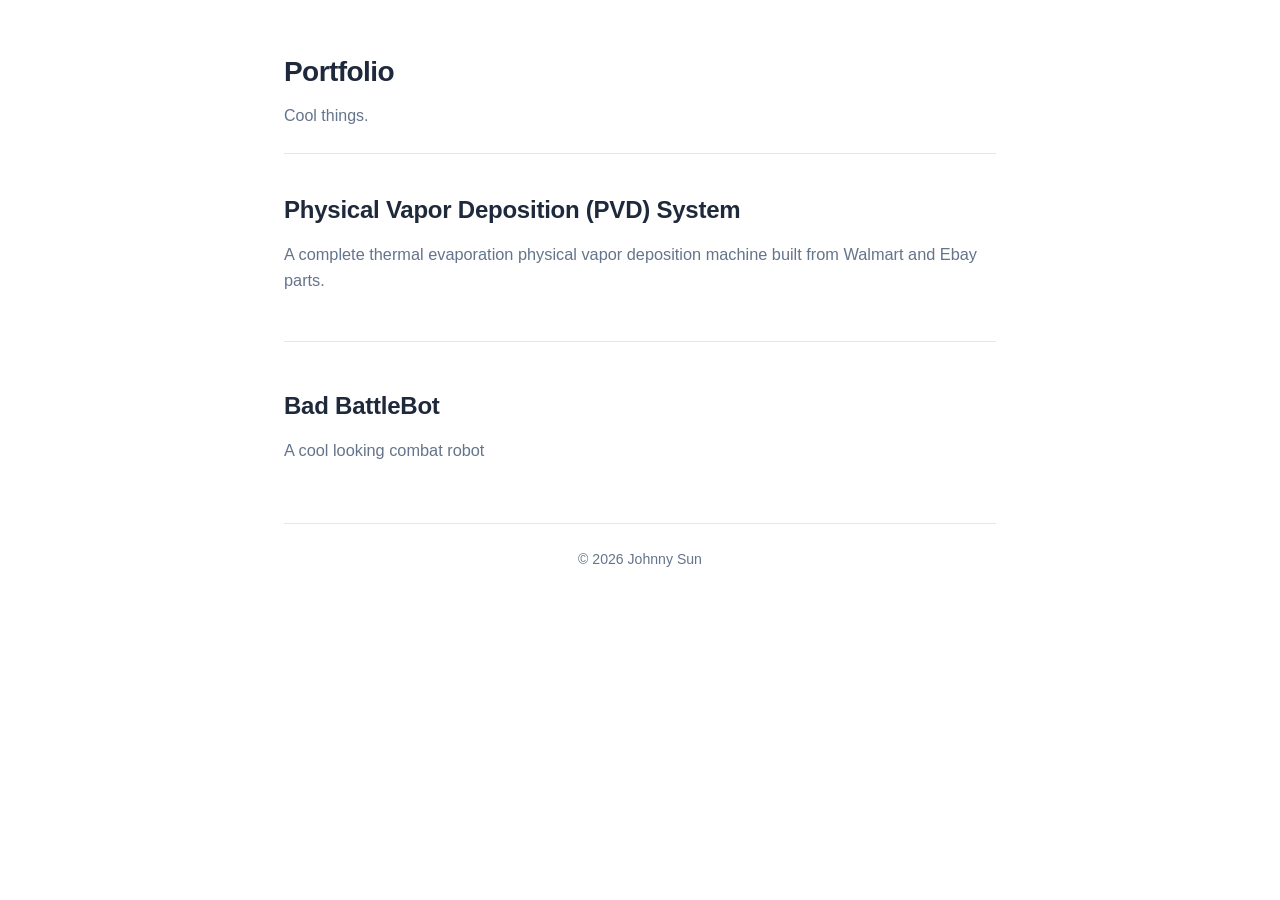
<file: index.html>
<!DOCTYPE html>
<html lang="en">
<head>
  <meta charset="UTF-8">
  <meta name="viewport" content="width=device-width, initial-scale=1.0">
  <meta name="description" content="A simple, static portfolio showcasing software engineering projects and experiments.">
  <title>Projects</title>
  <link rel="stylesheet" href="css/style.css">
</head>
<body>
  <div class="site-wrapper">
    <!-- Header -->
    <header class="site-header">
      <div class="site-title"><a href="index.html">Portfolio</a></div>
      <div class="site-tagline">Cool things.</div>
<!--      <nav class="site-nav">-->
<!--        <a href="index.html" class="active">Go Home</a>-->
<!--      </nav>-->
    </header>

    <!-- Main Content: Project Entries (WordPress Blog Style) -->
    <main class="projects-list">
      
      <!-- Project 1 -->
      <article class="project-entry">
<!--        <div class="entry-meta">July 2025</div>-->
        <h2 class="entry-title">
          <a href="projects/pvd_machine/index.html">Physical Vapor Deposition (PVD) System</a>
        </h2>
        <p class="entry-description">
          A complete thermal evaporation physical vapor deposition machine built from Walmart and Ebay parts.
        </p>
      </article>

      <!-- Project 2 -->
      <article class="project-entry">
<!--        <div class="entry-meta">August 2024</div>-->
        <h2 class="entry-title">
          <a href="projects/battlebot/index.html">Bad BattleBot</a>
        </h2>
        <p class="entry-description">
          A cool looking combat robot
        </p>
      </article>

    </main>

    <!-- Footer -->
    <footer class="site-footer">
      <p>&copy; 2026 Johnny Sun</p>
    </footer>
  </div>
</body>
</html>
</file>
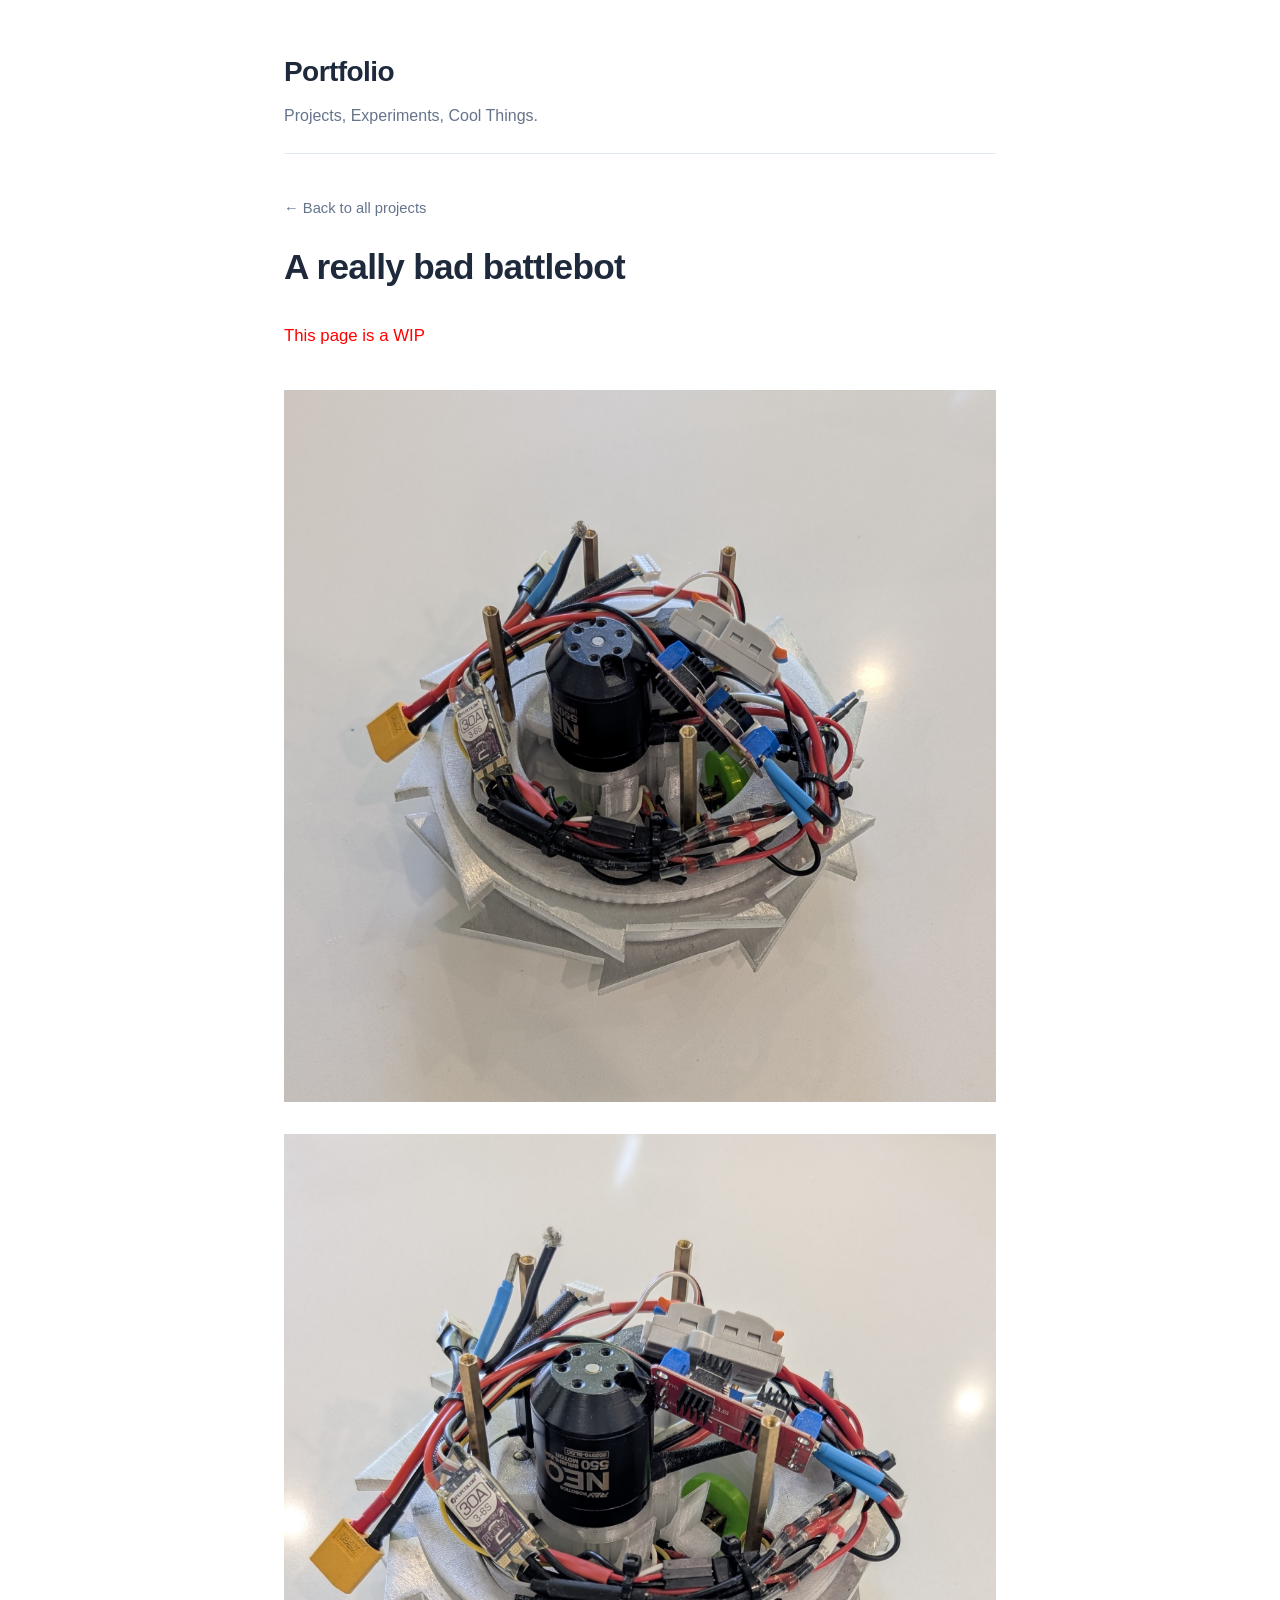
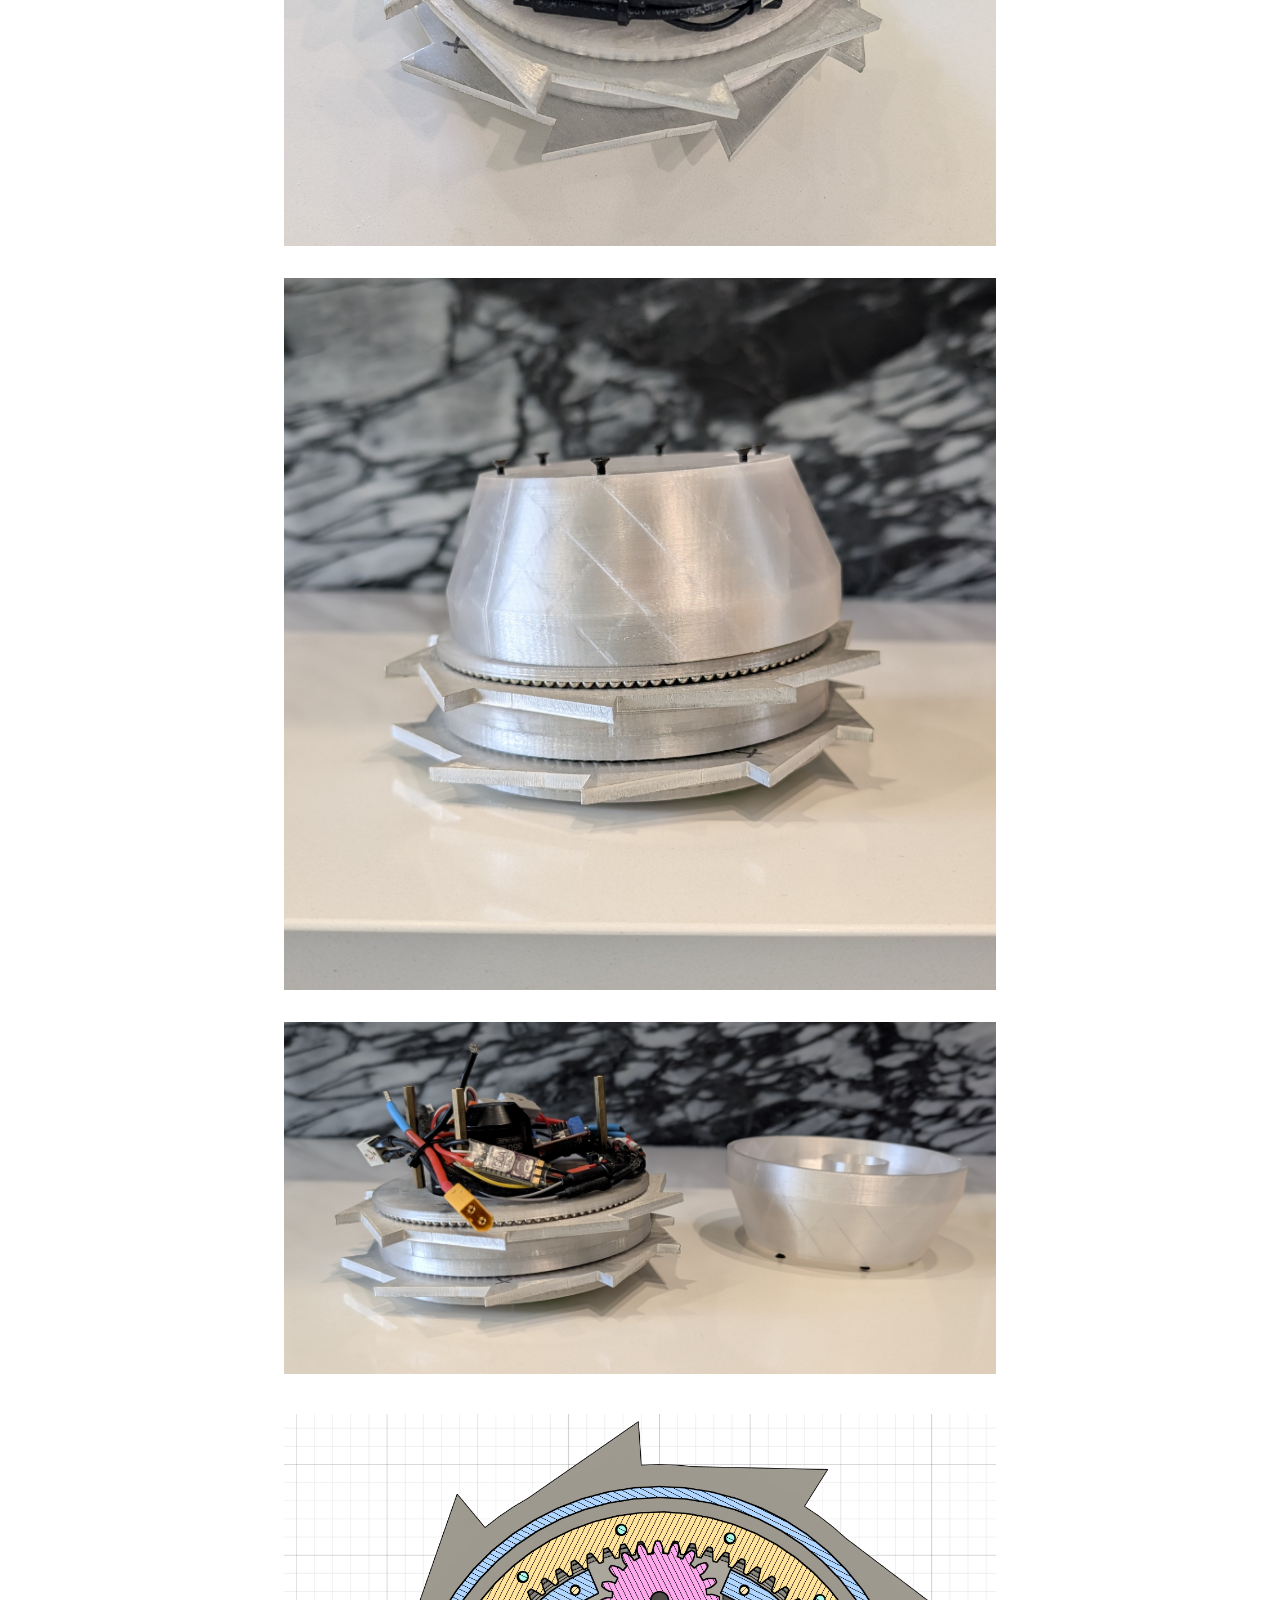
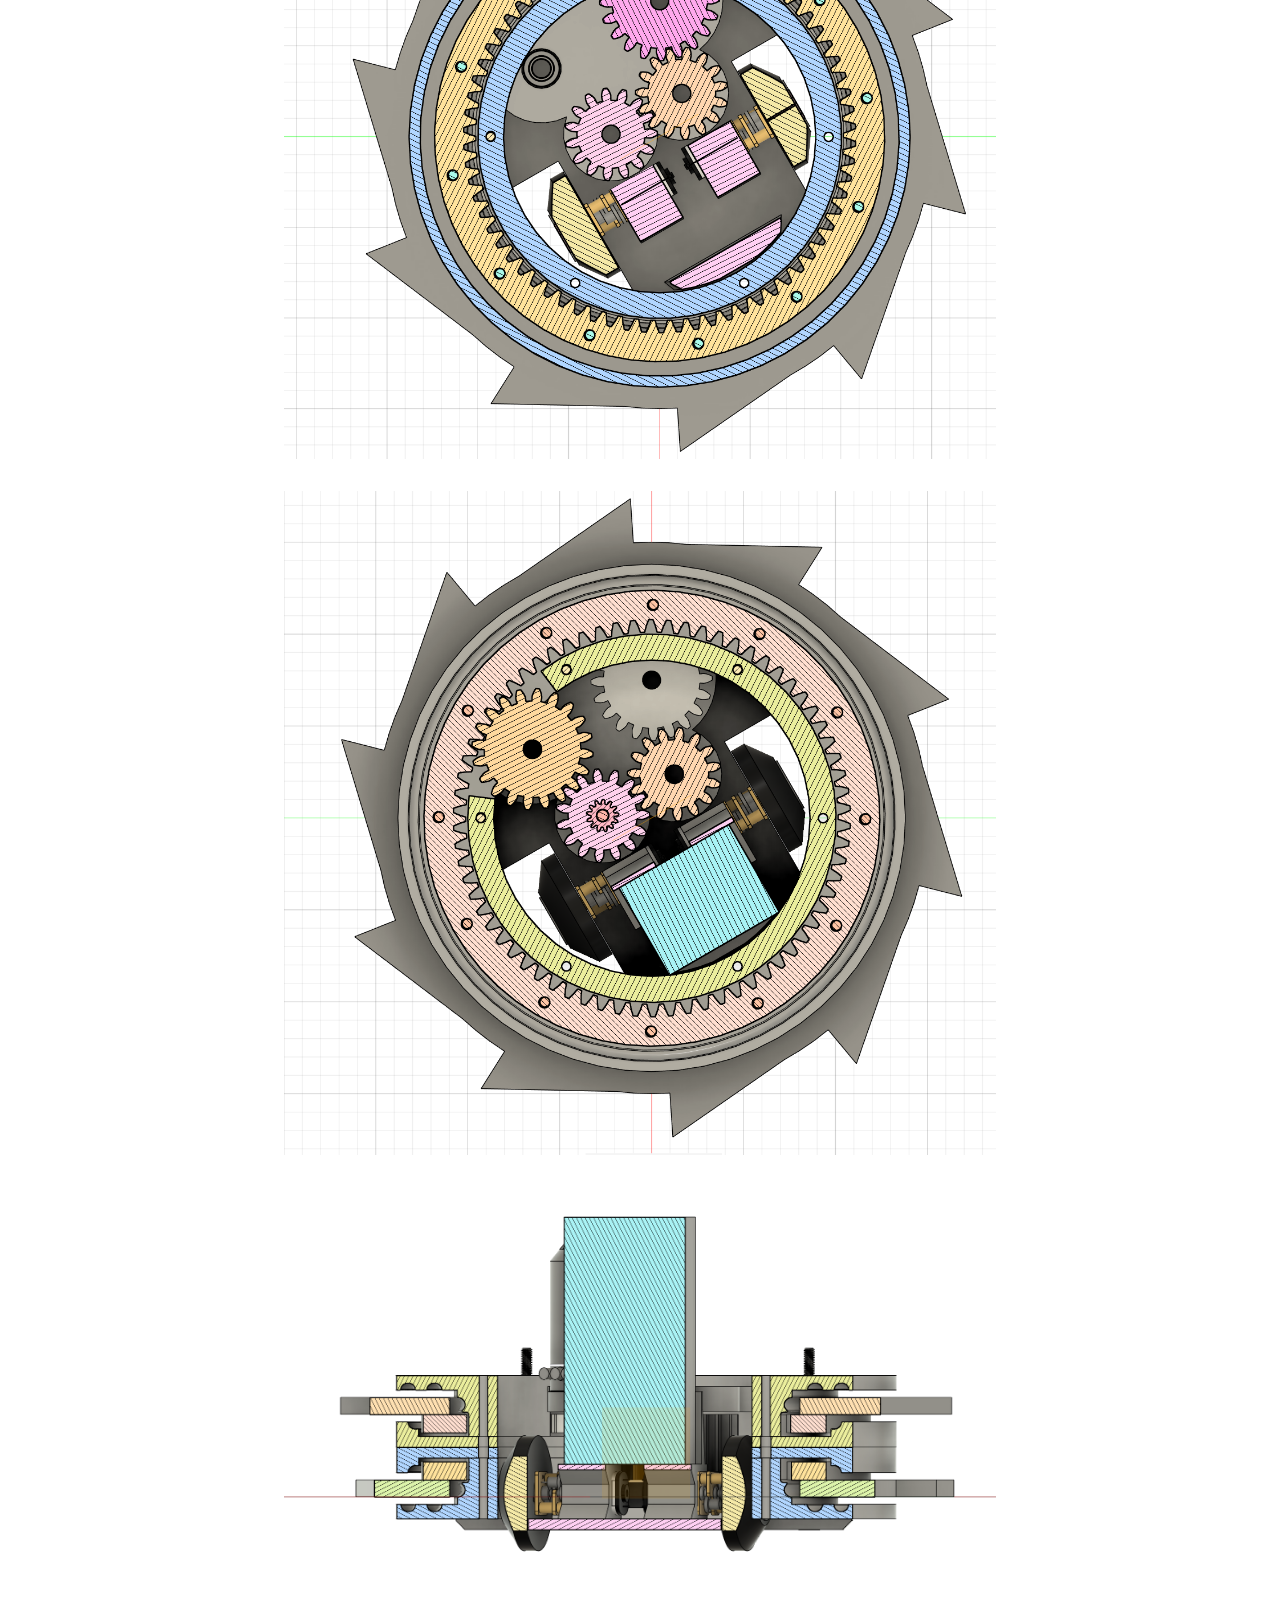
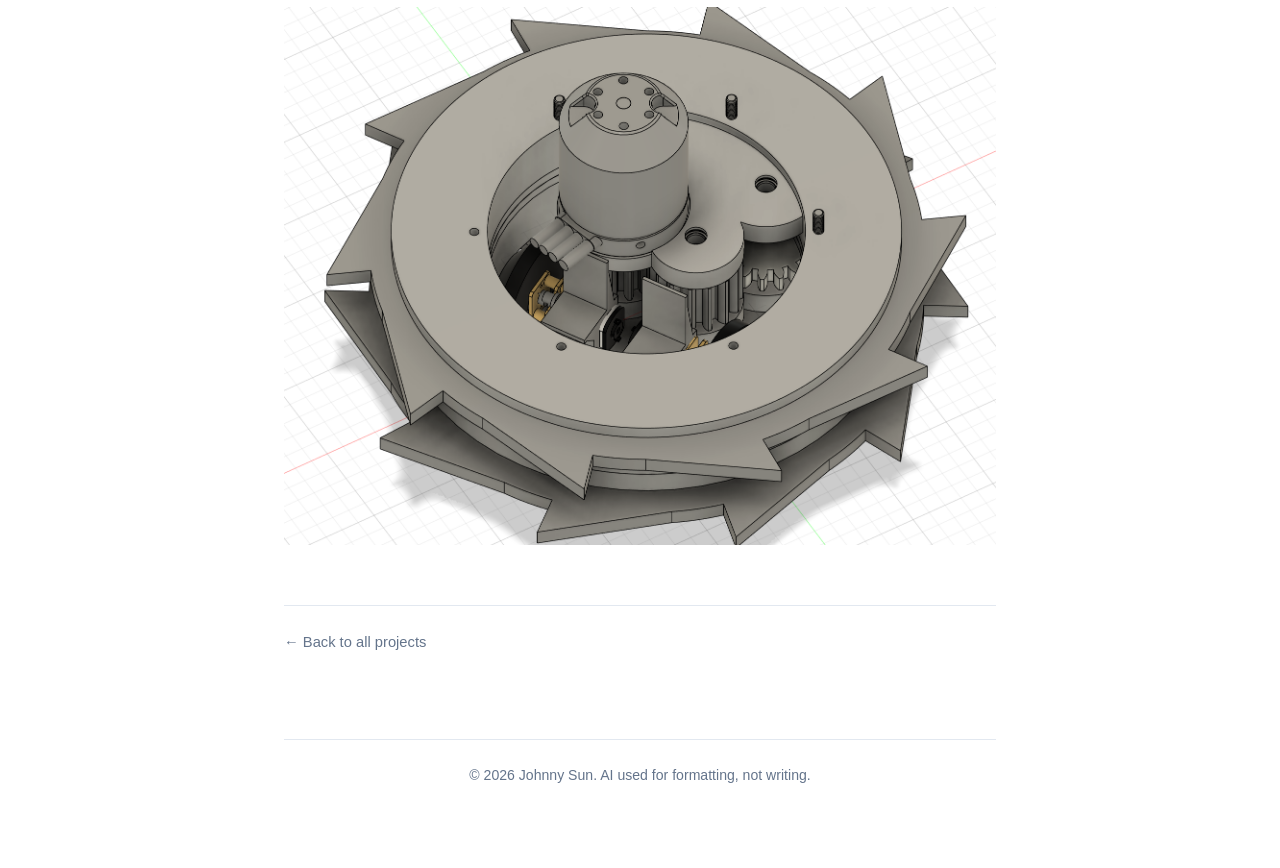
<file: projects/battlebot/index.html>
<!DOCTYPE html>
<html lang="en">
<head>
  <meta charset="UTF-8">
  <meta name="viewport" content="width=device-width, initial-scale=1.0">
  <title>Minimal Markdown Notebook | Portfolio</title>
  <link rel="stylesheet" href="../../css/style.css">
</head>
<body>
  <div class="site-wrapper">
    <!-- Header -->
    <header class="site-header">
      <div class="site-title"><a href="../../index.html">Portfolio</a></div>
      <div class="site-tagline">Projects, Experiments, Cool Things.</div>
<!--      <nav class="site-nav">-->
<!--        <a href="../../index.html">Projects</a>-->
<!--      </nav>-->
    </header>

    <!-- Main Content -->
    <main>
      <a href="../../index.html" class="back-link">&larr; Back to all projects</a>

      <article>
        <header class="article-header">
          <h1 class="article-title">A really bad battlebot</h1>
<!--          <div class="article-meta">-->
<!--            <span>August 2024</span>-->
<!--          </div>-->
        </header>

        <div class="article-content">

          <p style="color: red">This page is a WIP</p>

          <div class="svg-stack">
            <img width="100%" src="PXL_20260907_224142228.jpg" alt="battlebot pic 1" loading="lazy">
            <img width="100%" src="PXL_20260907_224156216.jpg" alt="battlebot pic 2" loading="lazy">
            <img width="100%" src="PXL_20260907_224229915.jpg" alt="battlebot pic 3" loading="lazy">
            <img width="100%" src="PXL_20260907_224243034.jpg" alt="battlebot pic 4" loading="lazy">
          </div>


          <div class="svg-stack">
            <img width="100%" src="Screenshot 2026-09-16 081000.png" alt="CAD pic 1" loading="lazy">
            <img width="100%" src="Screenshot 2026-09-16 081043.png" alt="battlebot pic 2" loading="lazy">
            <img width="100%" src="Screenshot 2026-09-16 080848.png" alt="battlebot pic 3" loading="lazy">
            <img width="100%" src="Screenshot 2026-09-16 081159.png" alt="battlebot pic 4" loading="lazy">
          </div>

        </div>

        <footer class="article-footer">
          <a href="../../index.html" class="back-link">&larr; Back to all projects</a>
        </footer>
      </article>
    </main>

    <footer class="site-footer">
      <p>&copy; 2026 Johnny Sun. AI used for formatting, not writing.</p>
    </footer>
  </div>
</body>
</html>
</file>
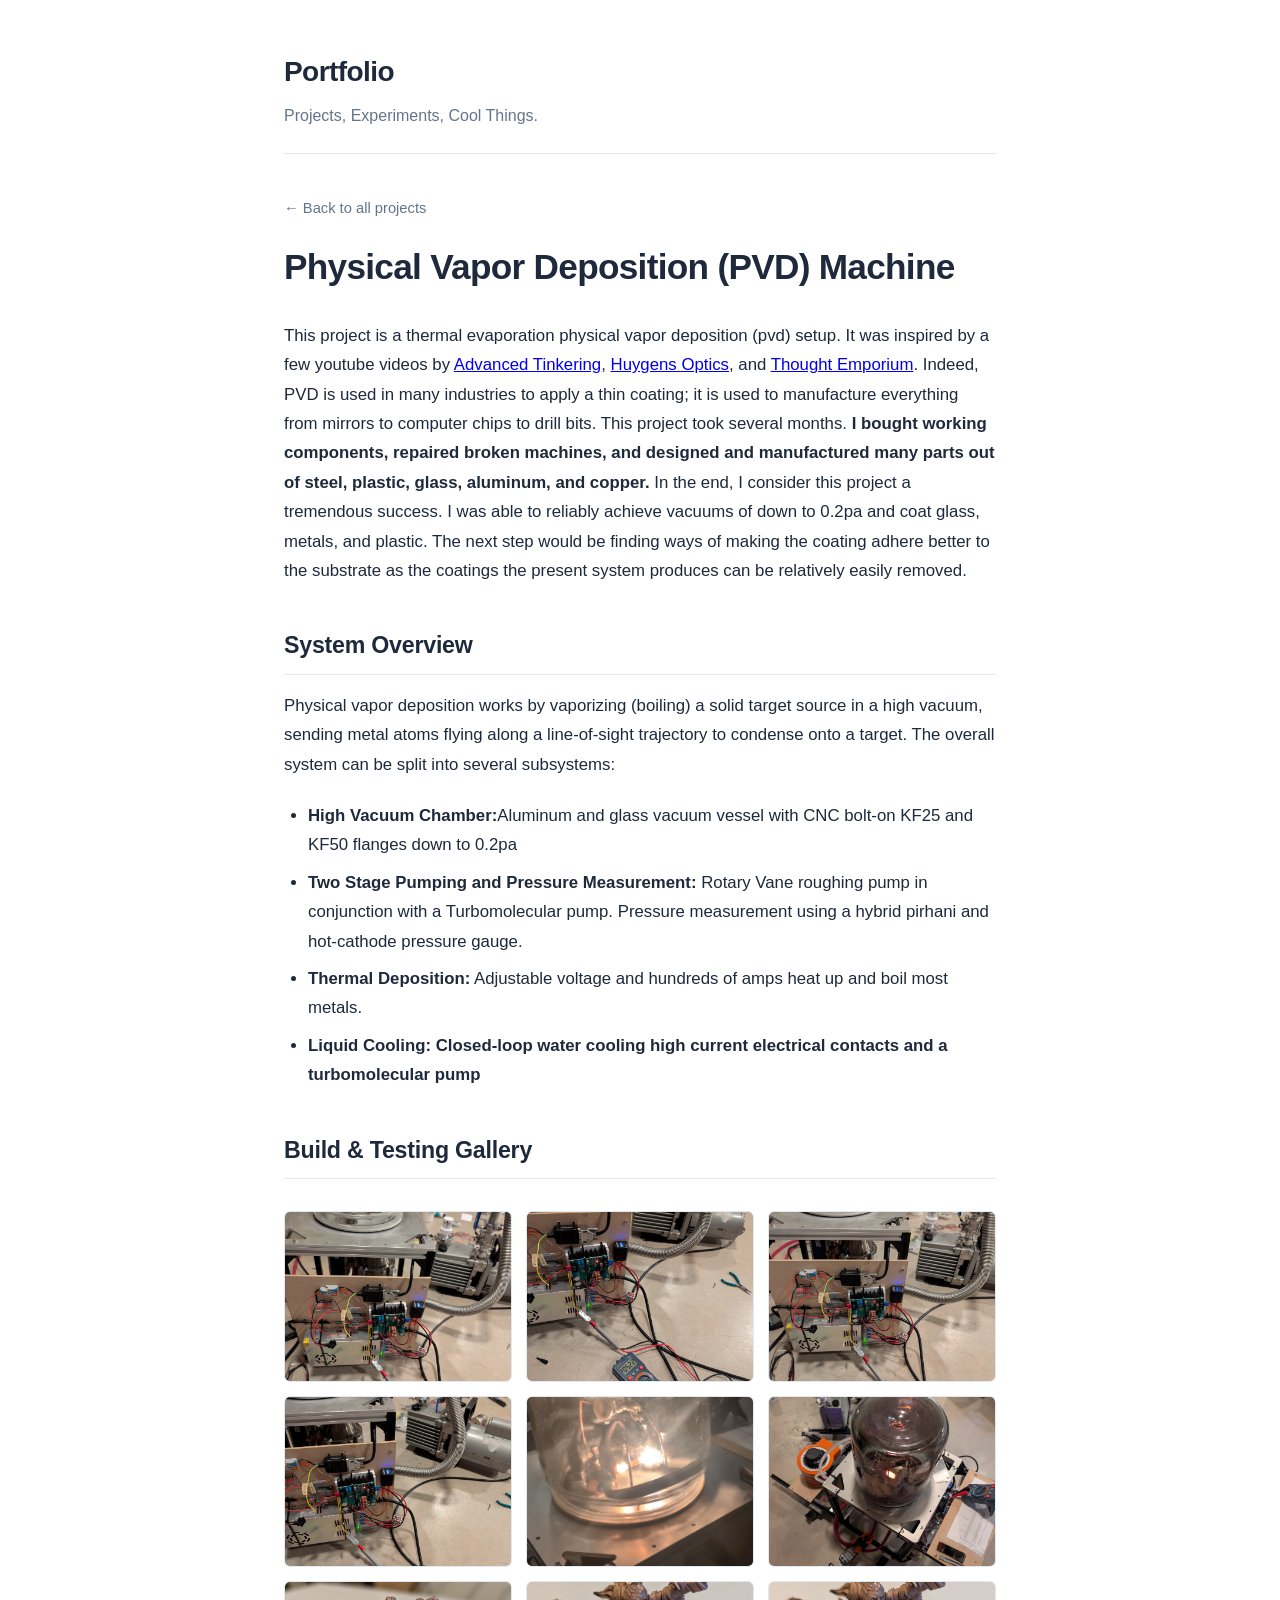
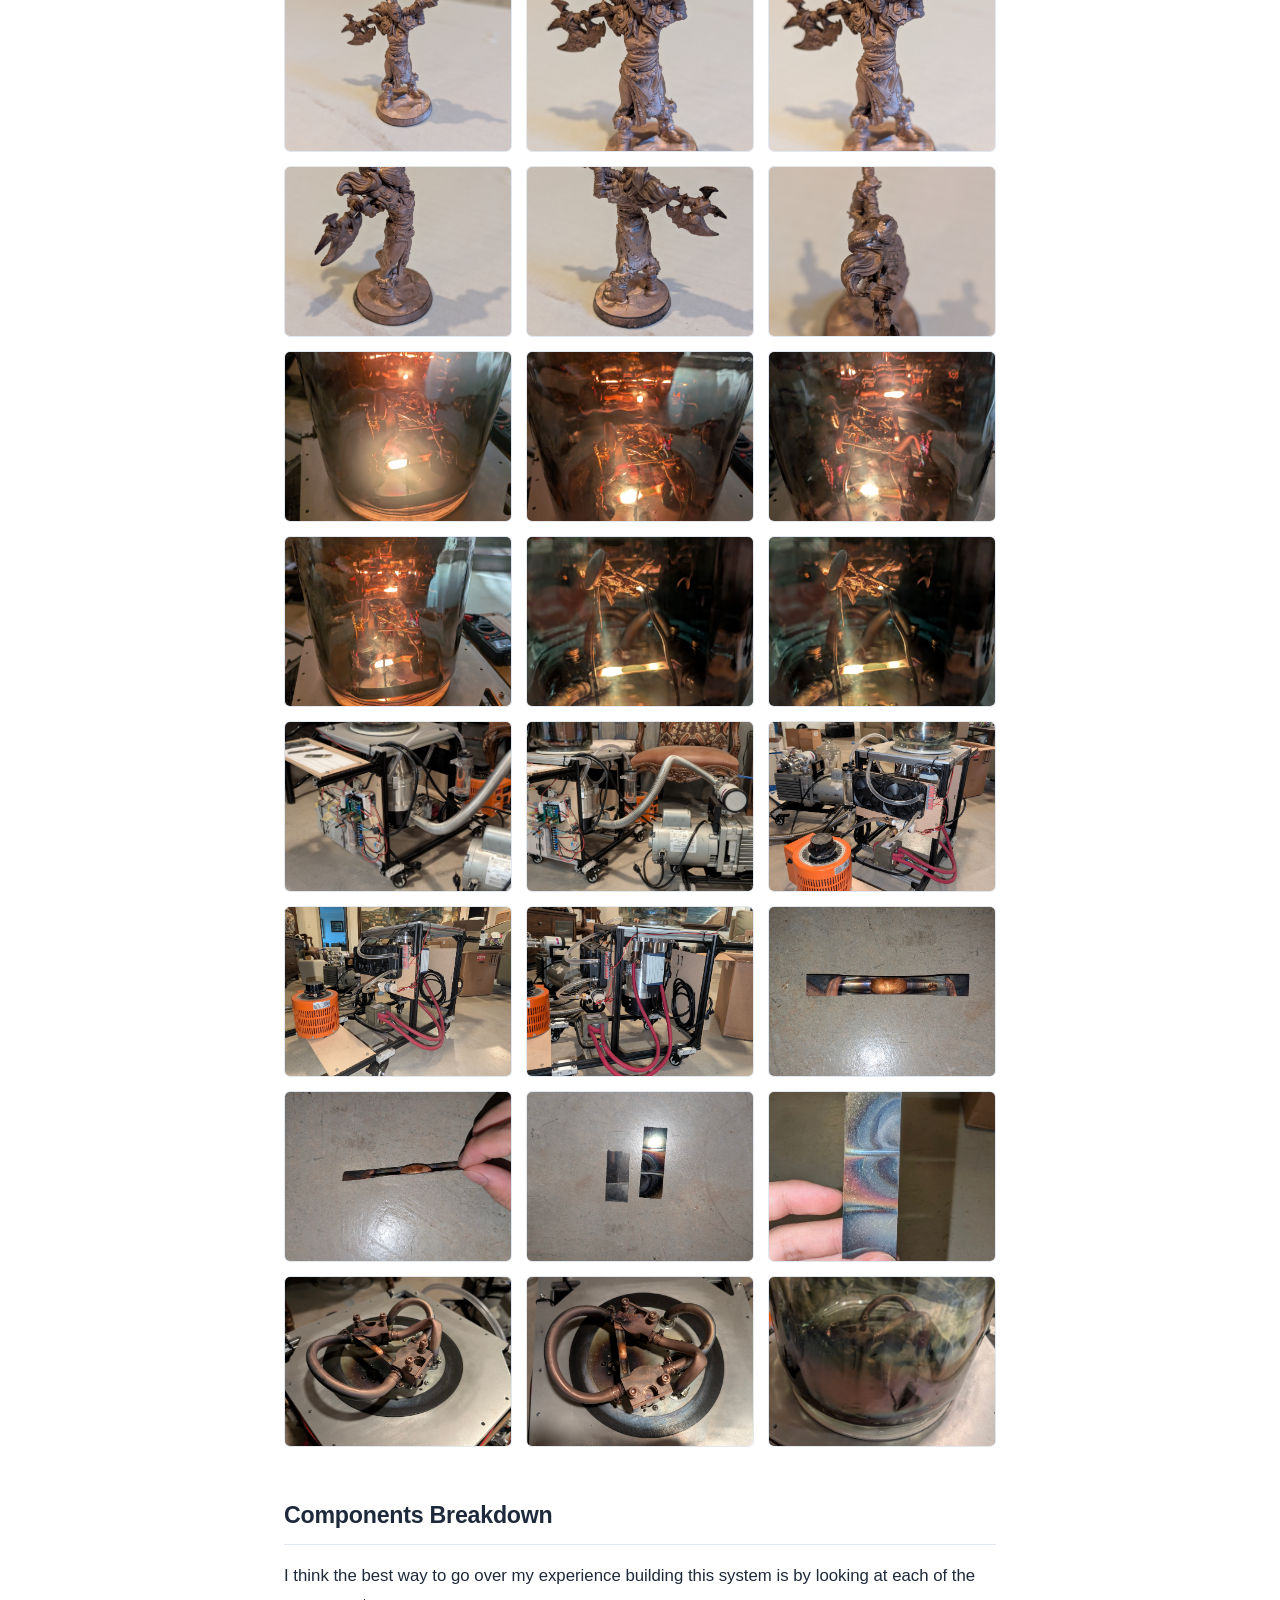
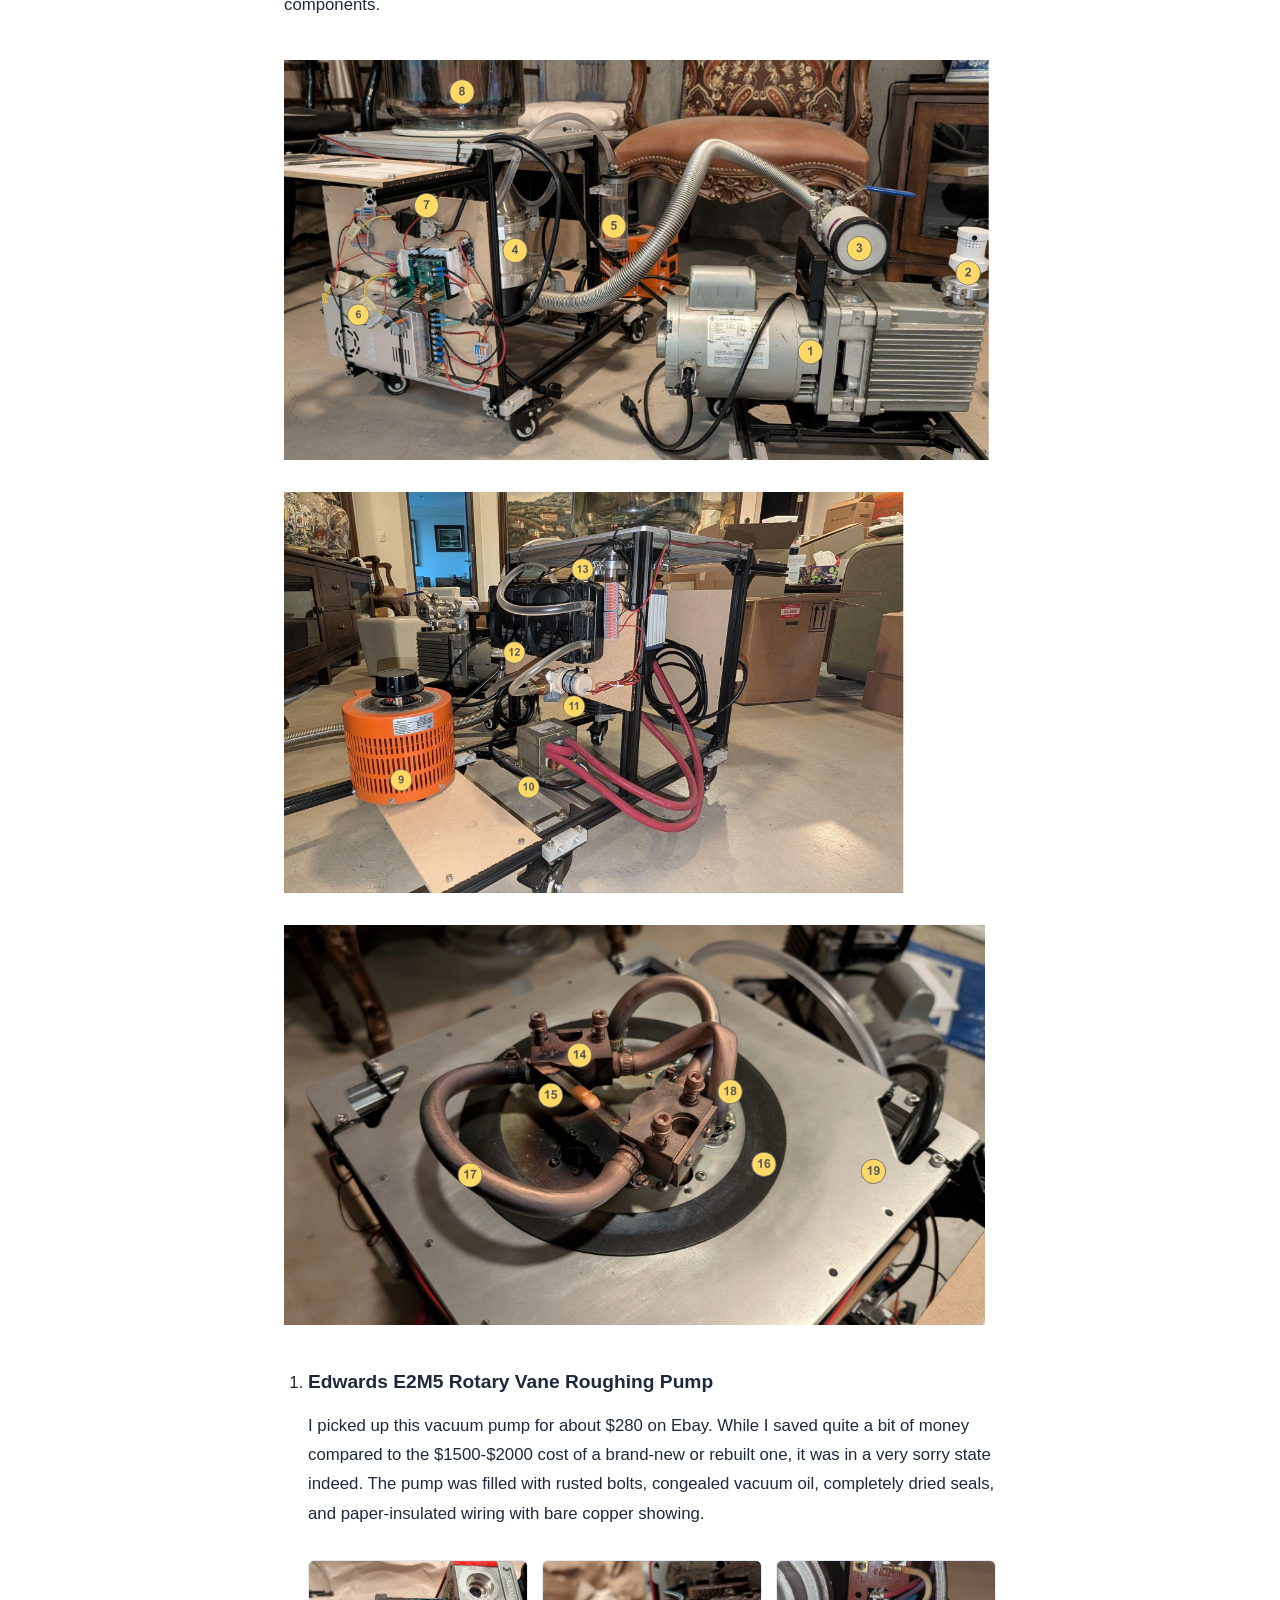
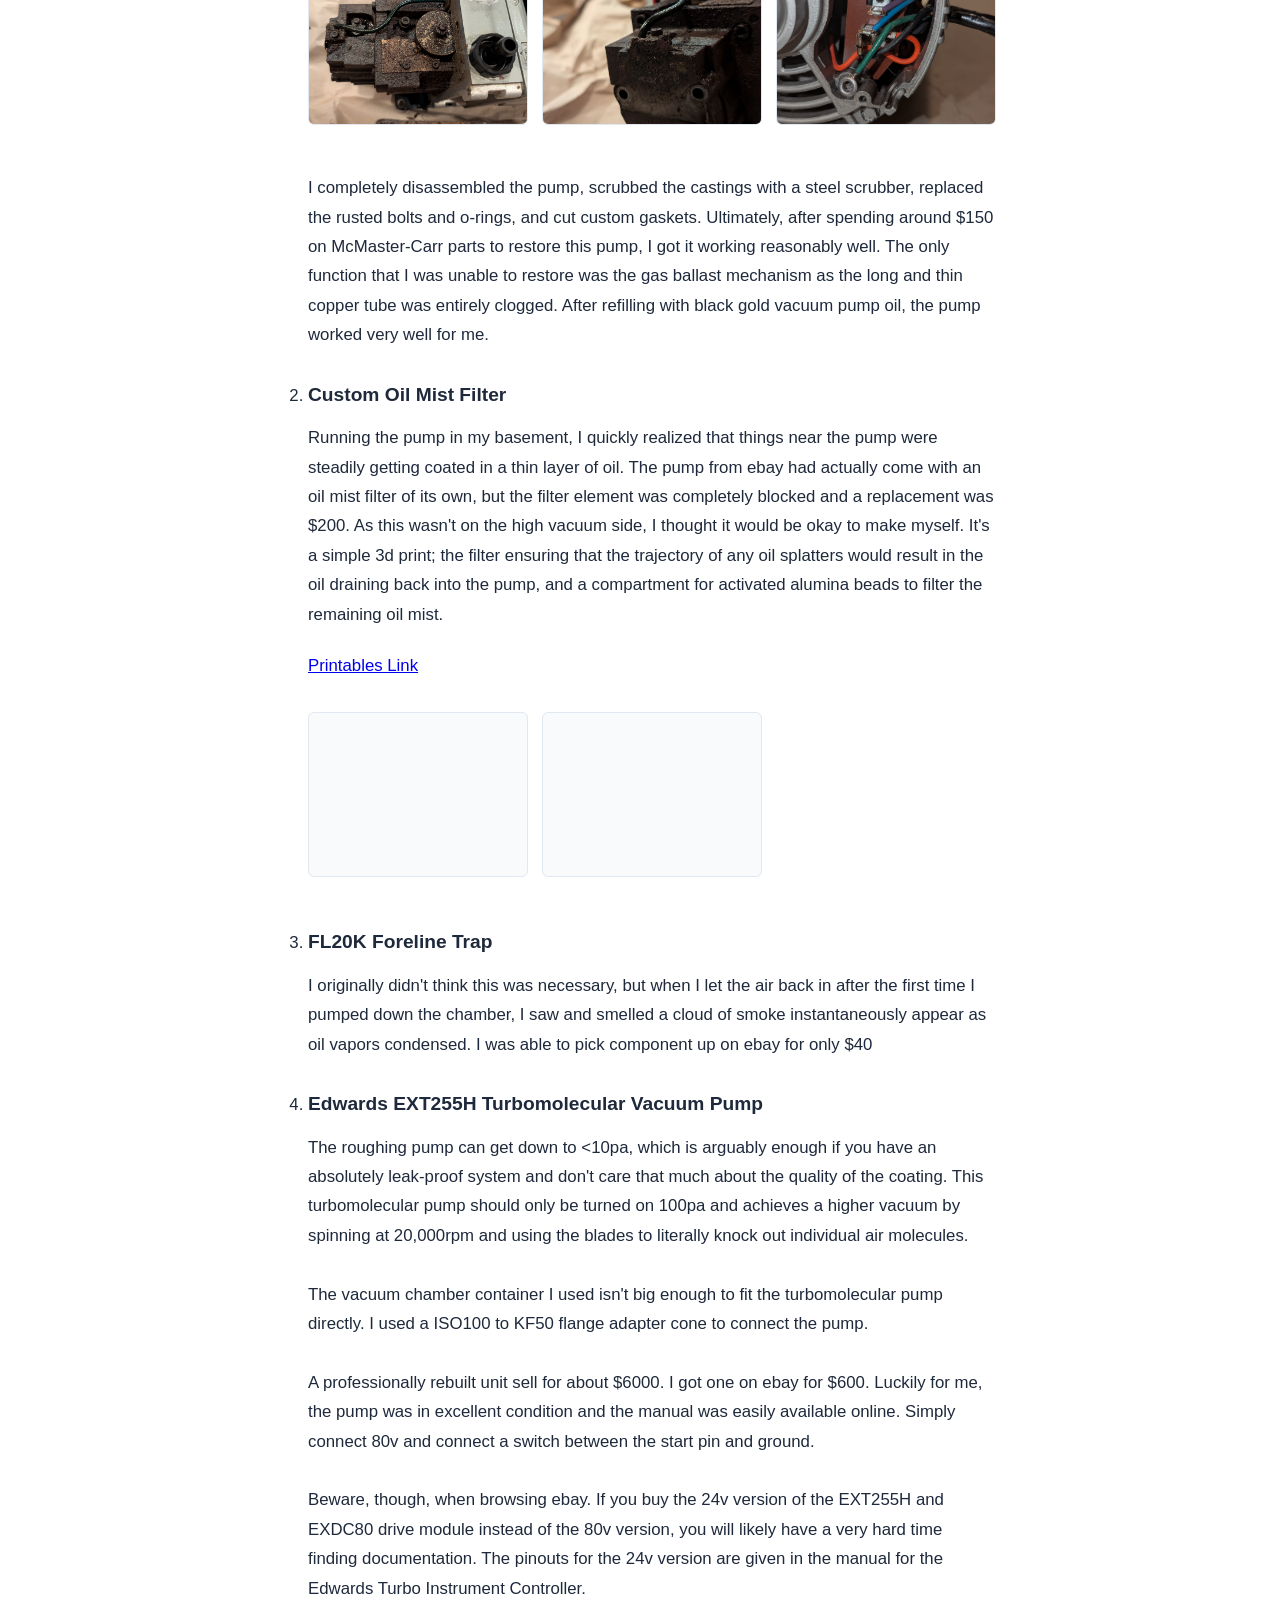
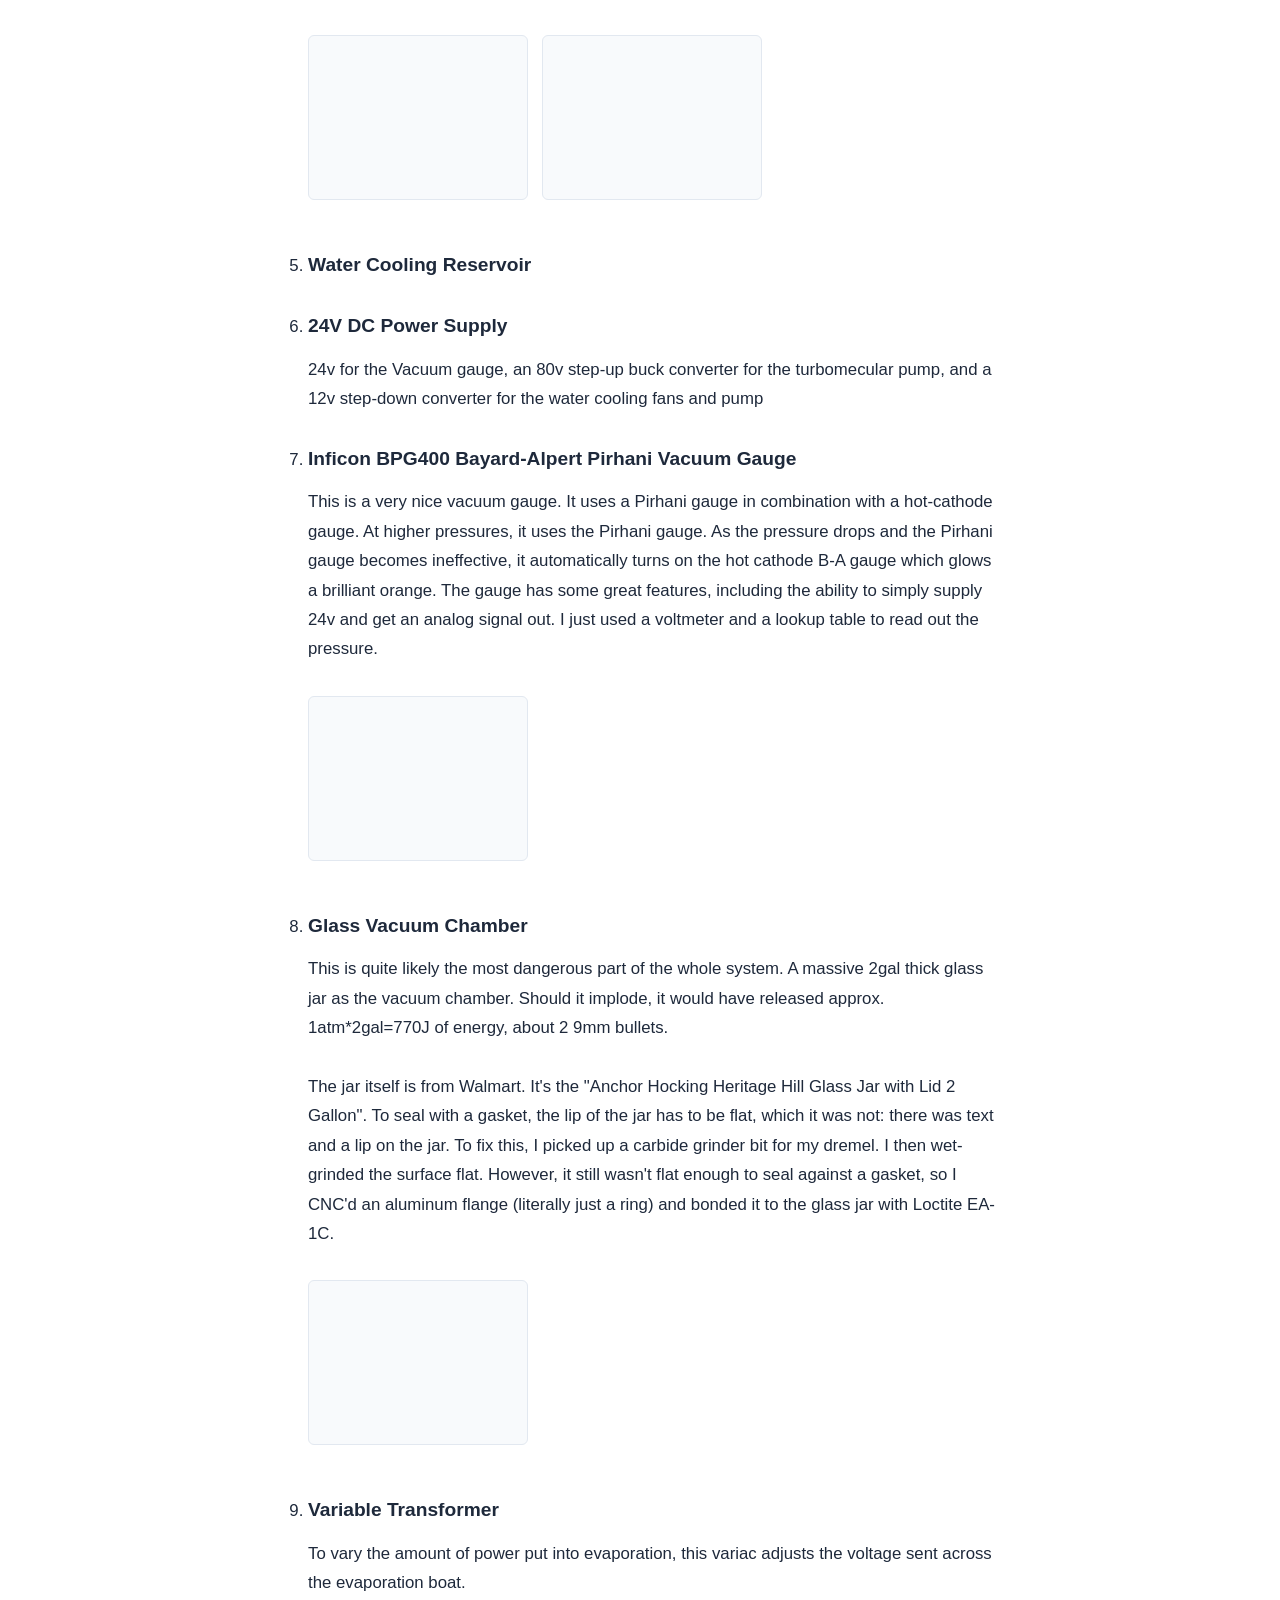
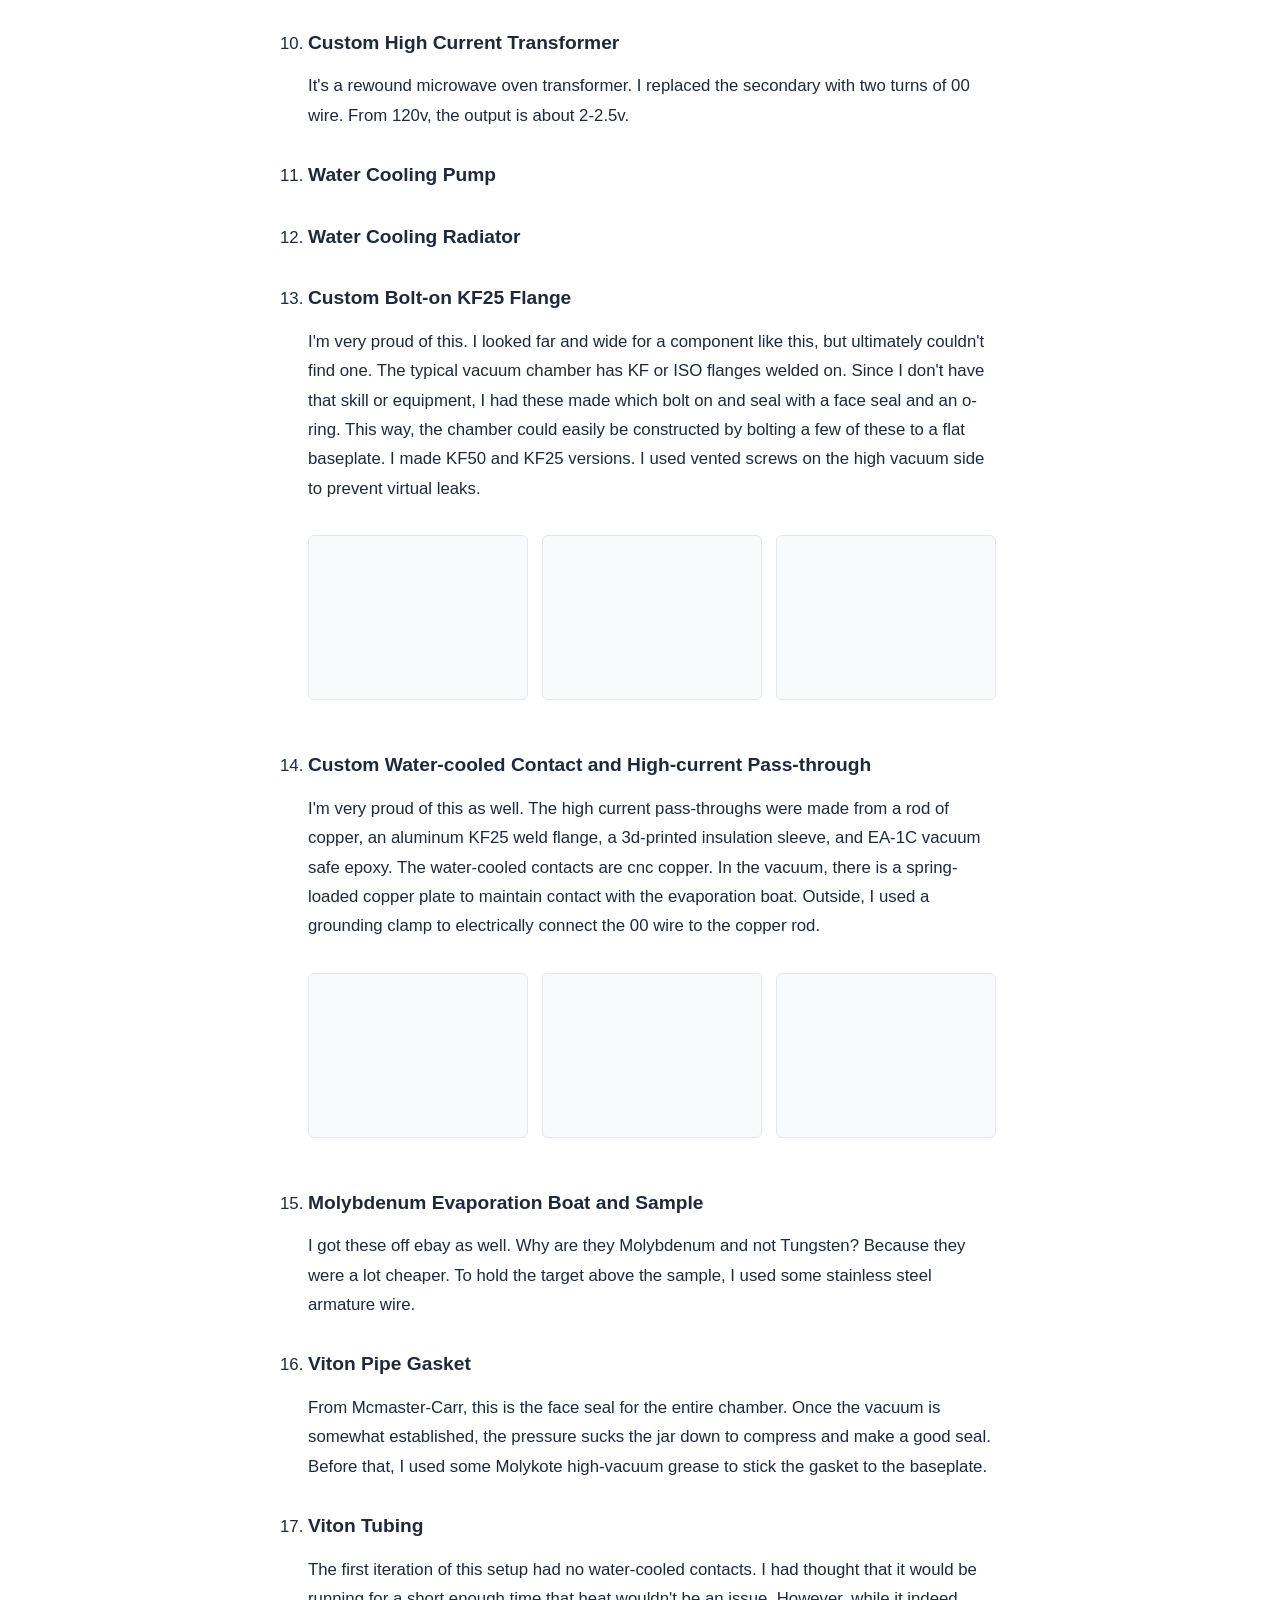
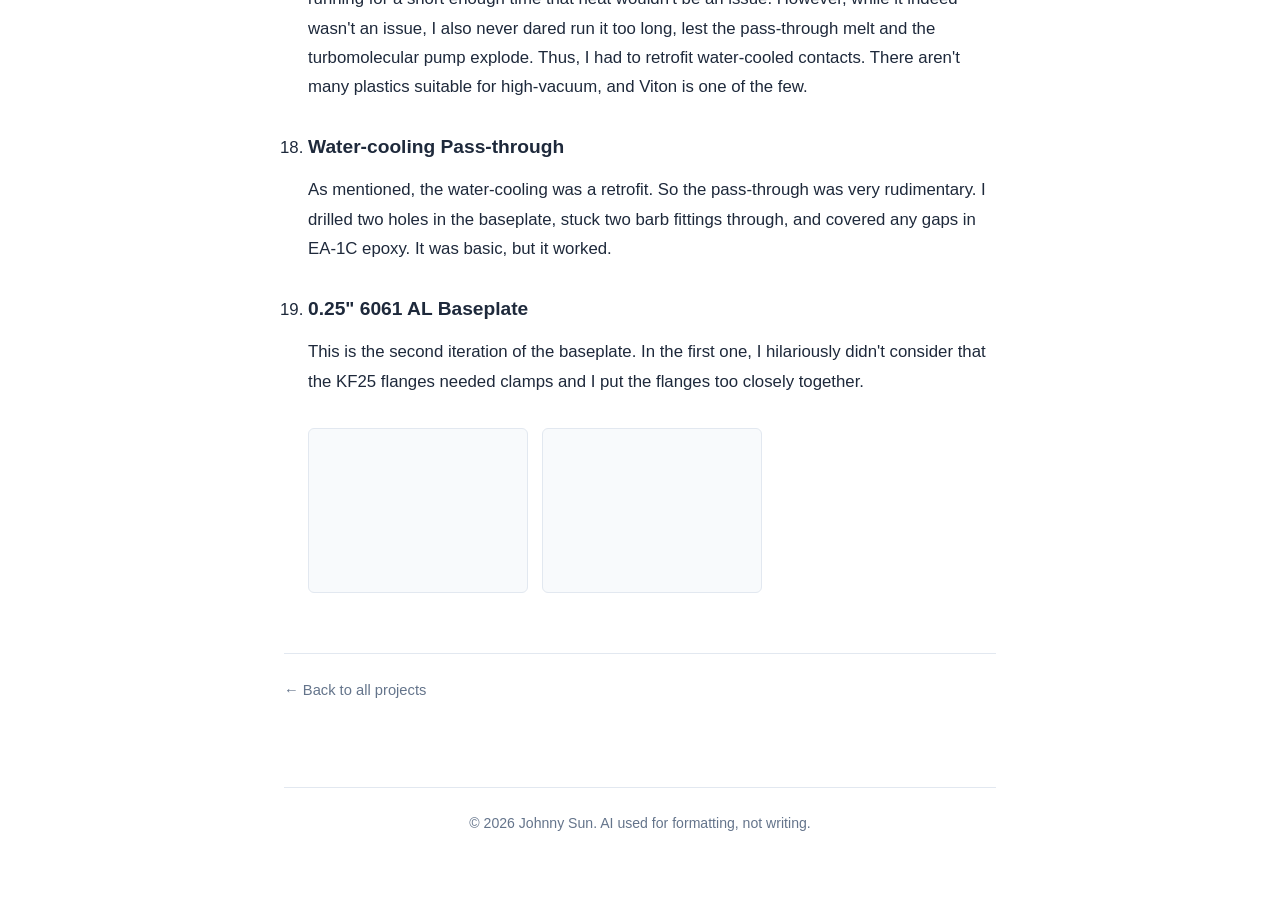
<file: projects/pvd_machine/index.html>
<!DOCTYPE html>
<html lang="en">
<head>
  <meta charset="UTF-8">
  <meta name="viewport" content="width=device-width, initial-scale=1.0">
  <title>Physical Vapor Deposition (PVD) Machine | Portfolio</title>
  <link rel="stylesheet" href="../../css/style.css">
</head>
<body>
  <div class="site-wrapper">
    <!-- Header -->
    <header class="site-header">
      <div class="site-title"><a href="../../index.html">Portfolio</a></div>
      <div class="site-tagline">Projects, Experiments, Cool Things.</div>
<!--      <nav class="site-nav">-->
<!--        <a href="../../index.html">Projects</a>-->
<!--      </nav>-->
    </header>

    <!-- Main Content -->
    <main>
      <a href="../../index.html" class="back-link">&larr; Back to all projects</a>

      <article>
        <header class="article-header">
          <h1 class="article-title">Physical Vapor Deposition (PVD) Machine</h1>
<!--          <div class="article-meta">-->
<!--            <span>July 2025</span>-->
<!--          </div>-->
        </header>

        <div class="article-content">
          <p>
            This project is a thermal evaporation physical vapor deposition (pvd) setup. It was inspired by a few youtube videos by <a href="https://www.youtube.com/watch?v=97716PkbX2M">Advanced Tinkering</a>, <a href="https://www.youtube.com/watch?v=81jJsDixO70">Huygens Optics</a>, and <a href="https://www.youtube.com/watch?v=Cyu7etM-0Ko">Thought Emporium</a>. Indeed, PVD is used in many industries to apply a thin coating; it is used to manufacture everything from mirrors to computer chips to drill bits. This project took several months. <strong>I bought working components, repaired broken machines, and designed and manufactured many parts out of steel, plastic, glass, aluminum, and copper.</strong> In the end, I consider this project a tremendous success. I was able to reliably achieve vacuums of down to 0.2pa and coat glass, metals, and plastic. The next step would be finding ways of making the coating adhere better to the substrate as the coatings the present system produces can be relatively easily removed.
          </p>

          <h2>System Overview</h2>
          <p>
            Physical vapor deposition works by vaporizing (boiling) a solid target source in a high vacuum, sending metal atoms flying along a line-of-sight trajectory to condense onto a target. The overall system can be split into several subsystems:
          </p>
          <ul>
            <li><strong>High Vacuum Chamber:</strong>Aluminum and glass vacuum vessel with CNC bolt-on KF25 and KF50 flanges down to 0.2pa</li>
            <li><strong>Two Stage Pumping and Pressure Measurement:</strong> Rotary Vane roughing pump in conjunction with a Turbomolecular pump. Pressure measurement using a hybrid pirhani and hot-cathode pressure gauge.  </li>
            <li><strong>Thermal Deposition:</strong> Adjustable voltage and hundreds of amps heat up and boil most metals.</li>
            <li><strong>Liquid Cooling: Closed-loop water cooling high current electrical contacts and a turbomolecular pump</strong></li>
          </ul>

          <h2>Build &amp; Testing Gallery</h2>

          <!-- Photo Gallery View -->
          <div class="gallery-grid">
            <a href="PXL_20250610_065934242.jpg" target="_blank" class="gallery-item" aria-label="Build photo 4">
              <img src="PXL_20250610_065934242.jpg" alt="PVD Machine assembly photo 4" loading="lazy">
            </a>
            <a href="PXL_20250610_065938320.jpg" target="_blank" class="gallery-item" aria-label="Build photo 5">
              <img src="PXL_20250610_065938320.jpg" alt="PVD Machine assembly photo 5" loading="lazy">
            </a>
            <a href="PXL_20250610_065948392.MP.jpg" target="_blank" class="gallery-item" aria-label="Build photo 6">
              <img src="PXL_20250610_065948392.MP.jpg" alt="PVD Machine assembly photo 6" loading="lazy">
            </a>
            <a href="PXL_20250610_070134008.jpg" target="_blank" class="gallery-item" aria-label="Build photo 7">
              <img src="PXL_20250610_070134008.jpg" alt="PVD Machine assembly photo 7" loading="lazy">
            </a>
            <a href="PXL_20250712_000718380_exported_3130.jpg" target="_blank" class="gallery-item" aria-label="Build photo 8">
              <img src="PXL_20250712_000718380_exported_3130.jpg" alt="PVD Machine assembly photo 8" loading="lazy">
            </a>
            <a href="PXL_20250712_000858770.jpg" target="_blank" class="gallery-item" aria-label="Build photo 9">
              <img src="PXL_20250712_000858770.jpg" alt="PVD Machine assembly photo 9" loading="lazy">
            </a>
            <a href="PXL_20250712_002825342.jpg" target="_blank" class="gallery-item" aria-label="Build photo 10">
              <img src="PXL_20250712_002825342.jpg" alt="PVD Machine assembly photo 10" loading="lazy">
            </a>
            <a href="PXL_20250712_002833623.MP.jpg" target="_blank" class="gallery-item" aria-label="Build photo 11">
              <img src="PXL_20250712_002833623.MP.jpg" alt="PVD Machine assembly photo 11" loading="lazy">
            </a>
            <a href="PXL_20250712_002838655.jpg" target="_blank" class="gallery-item" aria-label="Build photo 12">
              <img src="PXL_20250712_002838655.jpg" alt="PVD Machine assembly photo 12" loading="lazy">
            </a>
            <a href="PXL_20250712_002904755.jpg" target="_blank" class="gallery-item" aria-label="Build photo 13">
              <img src="PXL_20250712_002904755.jpg" alt="PVD Machine assembly photo 13" loading="lazy">
            </a>
            <a href="PXL_20250712_002919302.jpg" target="_blank" class="gallery-item" aria-label="Build photo 14">
              <img src="PXL_20250712_002919302.jpg" alt="PVD Machine assembly photo 14" loading="lazy">
            </a>
            <a href="PXL_20250712_002953056.jpg" target="_blank" class="gallery-item" aria-label="Build photo 15">
              <img src="PXL_20250712_002953056.jpg" alt="PVD Machine assembly photo 15" loading="lazy">
            </a>
            <a href="PXL_20250713_215519987.jpg" target="_blank" class="gallery-item" aria-label="Build photo 16">
              <img src="PXL_20250713_215519987.jpg" alt="PVD Machine assembly photo 16" loading="lazy">
            </a>
            <a href="PXL_20250713_215523308.jpg" target="_blank" class="gallery-item" aria-label="Build photo 17">
              <img src="PXL_20250713_215523308.jpg" alt="PVD Machine assembly photo 17" loading="lazy">
            </a>
            <a href="PXL_20250713_215527093.jpg" target="_blank" class="gallery-item" aria-label="Build photo 18">
              <img src="PXL_20250713_215527093.jpg" alt="PVD Machine assembly photo 18" loading="lazy">
            </a>
            <a href="PXL_20250713_215528785.jpg" target="_blank" class="gallery-item" aria-label="Build photo 19">
              <img src="PXL_20250713_215528785.jpg" alt="PVD Machine assembly photo 19" loading="lazy">
            </a>
            <a href="PXL_20250714_041731052.jpg" target="_blank" class="gallery-item" aria-label="Build photo 20">
              <img src="PXL_20250714_041731052.jpg" alt="PVD Machine assembly photo 20" loading="lazy">
            </a>
            <a href="PXL_20250714_041733005.jpg" target="_blank" class="gallery-item" aria-label="Build photo 21">
              <img src="PXL_20250714_041733005.jpg" alt="PVD Machine assembly photo 21" loading="lazy">
            </a>
            <a href="PXL_20260907_224004696.jpg" target="_blank" class="gallery-item" aria-label="Build photo 22">
              <img src="PXL_20260907_224004696.jpg" alt="PVD Machine assembly photo 22" loading="lazy">
            </a>
            <a href="PXL_20260907_224018119.jpg" target="_blank" class="gallery-item" aria-label="Build photo 23">
              <img src="PXL_20260907_224018119.jpg" alt="PVD Machine assembly photo 23" loading="lazy">
            </a>
            <a href="PXL_20260912_180934438.jpg" target="_blank" class="gallery-item" aria-label="Build photo 24">
              <img src="PXL_20260912_180934438.jpg" alt="PVD Machine assembly photo 24" loading="lazy">
            </a>
            <a href="PXL_20260912_181007583.jpg" target="_blank" class="gallery-item" aria-label="Build photo 25">
              <img src="PXL_20260912_181007583.jpg" alt="PVD Machine assembly photo 25" loading="lazy">
            </a>
            <a href="PXL_20260912_181049086.jpg" target="_blank" class="gallery-item" aria-label="Build photo 26">
              <img src="PXL_20260912_181049086.jpg" alt="PVD Machine assembly photo 26" loading="lazy">
            </a>
            <a href="PXL_20260912_181246507.jpg" target="_blank" class="gallery-item" aria-label="Build photo 27">
              <img src="PXL_20260912_181246507.jpg" alt="PVD Machine assembly photo 27" loading="lazy">
            </a>
            <a href="PXL_20260912_181305727.jpg" target="_blank" class="gallery-item" aria-label="Build photo 28">
              <img src="PXL_20260912_181305727.jpg" alt="PVD Machine assembly photo 28" loading="lazy">
            </a>
            <a href="PXL_20260912_181345430.jpg" target="_blank" class="gallery-item" aria-label="Build photo 29">
              <img src="PXL_20260912_181345430.jpg" alt="PVD Machine assembly photo 29" loading="lazy">
            </a>
            <a href="PXL_20260912_181359375.jpg" target="_blank" class="gallery-item" aria-label="Build photo 30">
              <img src="PXL_20260912_181359375.jpg" alt="PVD Machine assembly photo 30" loading="lazy">
            </a>
            <a href="PXL_20260912_181555119.jpg" target="_blank" class="gallery-item" aria-label="Build photo 31">
              <img src="PXL_20260912_181555119.jpg" alt="PVD Machine assembly photo 31" loading="lazy">
            </a>
            <a href="PXL_20260912_181602644.jpg" target="_blank" class="gallery-item" aria-label="Build photo 32">
              <img src="PXL_20260912_181602644.jpg" alt="PVD Machine assembly photo 32" loading="lazy">
            </a>
            <a href="PXL_20260912_181648447.jpg" target="_blank" class="gallery-item" aria-label="Build photo 35">
              <img src="PXL_20260912_181648447.jpg" alt="PVD Machine assembly photo 35" loading="lazy">
            </a>
          </div>

          <h2>Components Breakdown</h2>
          <p>I think the best way to go over my experience building this system is by looking at each of the components.</p>

          <!-- Centered and Stacked Vertically SVGs -->
          <div class="svg-stack">
            <img src="Untitled%20presentation.svg" alt="PVD Machine System Overview Diagram 1" loading="lazy">
            <img src="Untitled%20presentation(1).svg" alt="PVD Machine System Overview Diagram 2" loading="lazy">
            <img src="Untitled%20presentation(2).svg" alt="PVD Machine System Overview Diagram 3" loading="lazy">
          </div>


          <ol>
            <li>
              <h3>Edwards E2M5 Rotary Vane Roughing Pump</h3>
              <p>I picked up this vacuum pump for about $280 on Ebay. While I saved quite a bit of money compared to the $1500-$2000 cost of a brand-new or rebuilt one, it was in a very sorry state indeed. The pump was filled with rusted bolts, congealed vacuum oil, completely dried seals, and paper-insulated wiring with bare copper showing. </p>
              <div class="gallery-grid">
                <a href="PXL_20250412_160206002.jpg" target="_blank" class="gallery-item" aria-label="Pump photo 1">
                  <img src="PXL_20250412_160206002.jpg" alt="Pump photo 1" loading="lazy">
                </a>
                <a href="PXL_20250412_160208203.jpg" target="_blank" class="gallery-item" aria-label="Pump photo 2">
                  <img src="PXL_20250412_160208203.jpg" alt="Pump photo 2" loading="lazy">
                </a>
                <a href="PXL_20250412_033604577.jpg" target="_blank" class="gallery-item" aria-label="Pump photo 3">
                  <img src="PXL_20250412_033604577.jpg" alt="Pump photo 3" loading="lazy">
                </a>
              </div>

              <p>I completely disassembled the pump, scrubbed the castings with a steel scrubber, replaced the rusted bolts and o-rings, and cut custom gaskets. Ultimately, after spending around $150 on McMaster-Carr parts to restore this pump, I got it working reasonably well. The only function that I was unable to restore was the gas ballast mechanism as the long and thin copper tube was entirely clogged. After refilling with black gold vacuum pump oil, the pump worked very well for me.</p>

            </li>
            <li>
              <h3>Custom Oil Mist Filter</h3>
              <p>Running the pump in my basement, I quickly realized that things near the pump were steadily getting coated in a thin layer of oil. The pump from ebay had actually come with an oil mist filter of its own, but the filter element was completely blocked and a replacement was $200. As this wasn't on the high vacuum side, I thought it would be okay to make myself. It's a simple 3d print; the filter ensuring that the trajectory of any oil splatters would result in the oil draining back into the pump, and a compartment for activated alumina beads to filter the remaining oil mist. </p>
              <a href="https://www.printables.com/model/1322477-kf25-oil-mist-filter">Printables Link</a>
                        <!-- Photo Gallery View -->
              <div class="gallery-grid">
                <a href="screenshot-2025-06-08-200708.webp" target="_blank" class="gallery-item" aria-label="Oil Mist Filter CAD">
                  <img src="screenshot-2025-06-08-200708.webp" alt="Oil Mist Filter CAD" loading="lazy">
                </a>
                <a href="pxl_20250609_025614717.webp" target="_blank" class="gallery-item" aria-label="Oil Mist Filter">
                  <img src="pxl_20250609_025614717.webp" alt="Oil Mist Filter" loading="lazy">
                </a>
              </div>
            </li>
            <li>
              <h3>FL20K Foreline Trap</h3>
              <p>I originally didn't think this was necessary, but when I let the air back in after the first time I pumped down the chamber, I saw and smelled a cloud of smoke instantaneously appear as oil vapors condensed. I was able to pick component up on ebay for only $40</p>
            </li>
            <li>
              <h3>Edwards EXT255H Turbomolecular Vacuum Pump</h3>
              <p>The roughing pump can get down to <10pa, which is arguably enough if you have an absolutely leak-proof system and don't care that much about the quality of the coating. This turbomolecular pump should only be turned on 100pa and achieves a higher vacuum by spinning at 20,000rpm and using the blades to literally knock out individual air molecules.
                <br /><br />
                The vacuum chamber container I used isn't big enough to fit the turbomolecular pump directly. I used a ISO100 to KF50 flange adapter cone to connect the pump.
                <br /><br />
                A professionally rebuilt unit sell for about $6000. I got one on ebay for $600. Luckily for me, the pump was in excellent condition and the manual was easily available online. Simply connect 80v and connect a switch between the start pin and ground.
                <br /><br />
                Beware, though, when browsing ebay. If you buy the 24v version of the EXT255H and EXDC80 drive module instead of the 80v version, you will likely have a very hard time finding documentation. The pinouts for the 24v version are given in the manual for the Edwards Turbo Instrument Controller.</p>
              <div class="gallery-grid">
                <a href="Screenshot 2026-09-18 174819.png" target="_blank" class="gallery-item" aria-label="EXDC80 80V pinout">
                  <img src="Screenshot 2026-09-18 174819.png" alt="EXDC80 80V pinout" loading="lazy">
                </a>
                <a href="p13_page-0001.jpg" target="_blank" class="gallery-item" aria-label="EXDC80 24V pinout">
                  <img src="p13_page-0001.jpg" alt="EXDC80 24V pinout" loading="lazy">
                </a>
              </div>
            </li>
            <li>
              <h3>Water Cooling Reservoir</h3>

            </li>
            <li>
              <h3>24V DC Power Supply</h3>
              <p>24v for the Vacuum gauge, an 80v step-up buck converter for the turbomecular pump, and a 12v step-down converter for the water cooling fans and pump</p>
            </li>
            <li>
              <h3>Inficon BPG400 Bayard-Alpert Pirhani Vacuum Gauge</h3>
              <p>This is a very nice vacuum gauge. It uses a Pirhani gauge in combination with a hot-cathode gauge. At higher pressures, it uses the Pirhani gauge. As the pressure drops and the Pirhani gauge becomes ineffective, it automatically turns on the hot cathode B-A gauge which glows a brilliant orange. The gauge has some great features, including the ability to simply supply 24v and get an analog signal out. I just used a voltmeter and a lookup table to read out the pressure.</p>
              <div class="gallery-grid">
                <a href="BPG400 Pirhani Bayard-Alpert Vacuum Gauge - Sheet1_page-0001.jpg" target="_blank" class="gallery-item" aria-label="BPG400 Lookup Table">
                  <img src="BPG400 Pirhani Bayard-Alpert Vacuum Gauge - Sheet1_page-0001.jpg" alt="BPG400 Lookup Table" loading="lazy">
                </a>
              </div>
            </li>
            <li>
              <h3>Glass Vacuum Chamber</h3>
              <p>This is quite likely the most dangerous part of the whole system. A massive 2gal thick glass jar as the vacuum chamber. Should it implode, it would have released approx. 1atm*2gal=770J of energy, about 2 9mm bullets.
              <br /><br />
              The jar itself is from Walmart. It's the "Anchor Hocking Heritage Hill Glass Jar with Lid 2 Gallon". To seal with a gasket, the lip of the jar has to be flat, which it was not: there was text and a lip on the jar. To fix this, I picked up a carbide grinder bit for my dremel. I then wet-grinded the surface flat. However, it still wasn't flat enough to seal against a gasket, so I CNC'd an aluminum flange (literally just a ring) and bonded it to the glass jar with Loctite EA-1C.</p>
              <div class="gallery-grid">
                <a href="Screenshot 2026-09-18 182710.png" target="_blank" class="gallery-item" aria-label="Jar">
                  <img src="Screenshot 2026-09-18 182710.png" alt="Jar" loading="lazy">
                </a>
              </div>
            </li>
            <li>
              <h3>Variable Transformer</h3>
              <p>To vary the amount of power put into evaporation, this variac adjusts the voltage sent across the evaporation boat.</p>
            </li>
            <li>
              <h3>Custom High Current Transformer</h3>
              <p>It's a rewound microwave oven transformer. I replaced the secondary with two turns of 00 wire. From 120v, the output is about 2-2.5v.</p>
            </li>
            <li>
              <h3>Water Cooling Pump</h3>
            </li>
            <li>
              <h3>Water Cooling Radiator</h3>
            </li>
            <li>
              <h3>Custom Bolt-on KF25 Flange</h3>
              <p>I'm very proud of this. I looked far and wide for a component like this, but ultimately couldn't find one. The typical vacuum chamber has KF or ISO flanges welded on. Since I don't have that skill or equipment, I had these made which bolt on and seal with a face seal and an o-ring. This way, the chamber could easily be constructed by bolting a few of these to a flat baseplate. I made KF50 and KF25 versions. I used vented screws on the high vacuum side to prevent virtual leaks.</p>
              <div class="gallery-grid">
                <a href="Screenshot 2026-09-18 192742.png" target="_blank" class="gallery-item" aria-label="KF25 Flange">
                  <img src="Screenshot 2026-09-18 192742.png" alt="KF25 Flange" loading="lazy">
                </a>
                <a href="Screenshot 2026-09-18 192821.png" target="_blank" class="gallery-item" aria-label="KF25 Flange Cross Section">
                  <img src="Screenshot 2026-09-18 192821.png" alt="KF25 Flange Cross Section" loading="lazy">
                </a>
                <a href="Screenshot 2026-09-18 193118.png" target="_blank" class="gallery-item" aria-label="KF50 Flange">
                  <img src="Screenshot 2026-09-18 193118.png" alt="KF50 Flange" loading="lazy">
                </a>
              </div>
            </li>
            <li>
              <h3>Custom Water-cooled Contact and High-current Pass-through</h3>
              <p>I'm very proud of this as well. The high current pass-throughs were made from a rod of copper, an aluminum KF25 weld flange, a 3d-printed insulation sleeve, and EA-1C vacuum safe epoxy. The water-cooled contacts are cnc copper. In the vacuum, there is a spring-loaded copper plate to maintain contact with the evaporation boat. Outside, I used a grounding clamp to electrically connect the 00 wire to the copper rod.</p>
              <div class="gallery-grid">
                <a href="PXL_20260912_181613783.jpg" target="_blank" class="gallery-item" aria-label="Build photo 33">
                  <img src="PXL_20260912_181613783.jpg" alt="PVD Machine assembly photo 33" loading="lazy">
                </a>
                <a href="PXL_20260912_181624392.jpg" target="_blank" class="gallery-item" aria-label="Build photo 34">
                  <img src="PXL_20260912_181624392.jpg" alt="PVD Machine assembly photo 34" loading="lazy">
                </a>
                <a href="PXL_20260912_181049086_1.jpg" target="_blank" class="gallery-item" aria-label="Baseplate Cad">
                  <img src="PXL_20260912_181049086_1.jpg" alt="Baseplate Cad" loading="lazy">
                </a>
              </div>
            </li>
            <li>
              <h3>Molybdenum Evaporation Boat and Sample</h3>
              <p>I got these off ebay as well. Why are they Molybdenum and not Tungsten? Because they were a lot cheaper. To hold the target above the sample, I  used some stainless steel armature wire.</p>
            </li>
            <li>
              <h3>Viton Pipe Gasket</h3>
              <p>From Mcmaster-Carr, this is the face seal for the entire chamber. Once the vacuum is somewhat established, the pressure sucks the jar down to compress and make a good seal. Before that, I used some Molykote high-vacuum grease to stick the gasket to the baseplate.</p>
            </li>
            <li>
              <h3>Viton Tubing</h3>
              <p>The first iteration of this setup had no water-cooled contacts. I had thought that it would be running for a short enough time that heat wouldn't be an issue. However, while it indeed wasn't an issue, I also never dared run it too long, lest the pass-through melt and the turbomolecular pump explode. Thus, I had to retrofit water-cooled contacts. There aren't many plastics suitable for high-vacuum, and Viton is one of the few.</p>
            </li>
            <li>
              <h3>Water-cooling Pass-through</h3>
              <p>As mentioned, the water-cooling was a retrofit. So the pass-through was very rudimentary. I drilled two holes in the baseplate, stuck two barb fittings through, and covered any gaps in EA-1C epoxy. It was basic, but it worked.</p>
            </li>
            <li>
              <h3>0.25" 6061 AL Baseplate</h3>
              <p>This is the second iteration of the baseplate. In the first one, I hilariously didn't consider that the KF25 flanges needed clamps and I put the flanges too closely together. </p>
              <div class="gallery-grid">
                <a href="Screenshot 2026-09-18 193423.png" target="_blank" class="gallery-item" aria-label="Baseplate Cad">
                  <img src="Screenshot 2026-09-18 193423.png" alt="Baseplate Cad" loading="lazy">
                </a>
                <a href="Screenshot 2026-09-18 193417.png" target="_blank" class="gallery-item" aria-label="Baseplate Cad with sketch">
                  <img src="Screenshot 2026-09-18 193417.png" alt="Baseplate Cad with sketch" loading="lazy">
                </a>
              </div>
            </li>
          </ol>
        </div>

        <footer class="article-footer">
          <a href="../../index.html" class="back-link">&larr; Back to all projects</a>
        </footer>
      </article>
    </main>

    <footer class="site-footer">
      <p>&copy; 2026 Johnny Sun. AI used for formatting, not writing.</p>
    </footer>
  </div>
</body>
</html>
</file>
<file: css/style.css>
/* ==========================================================================
   PORTFOLIO - WORDPRESS / EDITORIAL BLOG THEME
   Clean, typography-focused, static & minimal
   ========================================================================== */

:root {
  --bg: #ffffff;
  --bg-subtle: #f8fafc;
  --text-main: #1e293b;
  --text-muted: #64748b;
  --text-faint: #94a3b8;
  --border: #e2e8f0;
  --border-darker: #cbd5e1;
  --link: #0f172a;
  --link-hover: #2563eb;
  --accent: #2563eb;
  --code-bg: #f1f5f9;
  --content-width: 760px;
  --font-serif: Georgia, Cambria, "Times New Roman", Times, serif;
  --font-sans: -apple-system, BlinkMacSystemFont, "Segoe UI", Roboto, "Helvetica Neue", Arial, sans-serif;
  --font-mono: ui-monospace, SFMono-Regular, Menlo, Monaco, Consolas, monospace;
}

@media (prefers-color-scheme: dark) {
  :root {
    --bg: #0f172a;
    --bg-subtle: #1e293b;
    --text-main: #f1f5f9;
    --text-muted: #94a3b8;
    --text-faint: #64748b;
    --border: #334155;
    --border-darker: #475569;
    --link: #f8fafc;
    --link-hover: #60a5fa;
    --accent: #60a5fa;
    --code-bg: #1e293b;
  }
}

*, *::before, *::after {
  box-sizing: border-box;
  margin: 0;
  padding: 0;
}

body {
  font-family: var(--font-sans);
  background-color: var(--bg);
  color: var(--text-main);
  line-height: 1.7;
  font-size: 17px;
  -webkit-font-smoothing: antialiased;
}

/* Site Layout Container */
.site-wrapper {
  max-width: var(--content-width);
  margin: 0 auto;
  padding: 48px 24px 80px;
}

/* Header */
.site-header {
  border-bottom: 1px solid var(--border);
  padding-bottom: 24px;
  margin-bottom: 40px;
}

.site-title {
  font-size: 1.75rem;
  font-weight: 700;
  letter-spacing: -0.02em;
  margin-bottom: 6px;
}

.site-title a {
  color: var(--text-main);
  text-decoration: none;
}

.site-title a:hover {
  color: var(--link-hover);
}

.site-tagline {
  font-size: 1rem;
  color: var(--text-muted);
}

/* Navigation Links */
.site-nav {
  margin-top: 16px;
  display: flex;
  gap: 20px;
  font-size: 0.95rem;
}

.site-nav a {
  color: var(--text-muted);
  text-decoration: none;
}

.site-nav a:hover,
.site-nav a.active {
  color: var(--link-hover);
  text-decoration: underline;
}

/* Homepage Project List */
.projects-list {
  display: flex;
  flex-direction: column;
  gap: 48px;
}

.project-entry {
  display: flex;
  flex-direction: column;
  gap: 16px;
  padding-bottom: 48px;
  border-bottom: 1px solid var(--border);
}

.project-entry:last-child {
  border-bottom: none;
  padding-bottom: 0;
}

.entry-image-link {
  display: block;
  overflow: hidden;
  border-radius: 8px;
  border: 1px solid var(--border);
  background: var(--bg-subtle);
}

.entry-image {
  width: 100%;
  height: auto;
  display: block;
  transition: transform 0.25s ease;
}

.entry-image-link:hover .entry-image {
  transform: scale(1.015);
}

.entry-meta {
  font-size: 0.85rem;
  color: var(--text-muted);
  text-transform: uppercase;
  letter-spacing: 0.05em;
  font-weight: 600;
}

.entry-title {
  font-size: 1.5rem;
  font-weight: 700;
  letter-spacing: -0.01em;
  line-height: 1.3;
}

.entry-title a {
  color: var(--text-main);
  text-decoration: none;
}

.entry-title a:hover {
  color: var(--link-hover);
  text-decoration: underline;
}

.entry-description {
  color: var(--text-muted);
  font-size: 1.02rem;
  line-height: 1.6;
}

.read-more-link {
  display: inline-flex;
  align-items: center;
  gap: 6px;
  font-size: 0.95rem;
  font-weight: 600;
  color: var(--accent);
  text-decoration: none;
}

.read-more-link:hover {
  text-decoration: underline;
}

/* Single Project Page (Blog Post Style) */
.back-link {
  display: inline-flex;
  align-items: center;
  gap: 6px;
  color: var(--text-muted);
  font-size: 0.92rem;
  text-decoration: none;
  margin-bottom: 24px;
}

.back-link:hover {
  color: var(--link-hover);
  text-decoration: underline;
}

.article-header {
  margin-bottom: 32px;
}

.article-title {
  font-size: 2.2rem;
  font-weight: 800;
  letter-spacing: -0.02em;
  line-height: 1.25;
  margin-bottom: 12px;
}

.article-meta {
  display: flex;
  align-items: center;
  gap: 16px;
  flex-wrap: wrap;
  font-size: 0.9rem;
  color: var(--text-muted);
  border-bottom: 1px solid var(--border);
  padding-bottom: 16px;
}

.article-figure {
  margin: 32px 0;
}

.article-figure img {
  width: 100%;
  height: auto;
  border-radius: 8px;
  border: 1px solid var(--border);
  display: block;
}

.figure-caption {
  font-size: 0.88rem;
  color: var(--text-muted);
  text-align: center;
  margin-top: 8px;
  font-style: italic;
}

.article-content {
  font-size: 1.05rem;
  line-height: 1.75;
}

.article-content p {
  margin-bottom: 22px;
}

.article-content h2 {
  font-size: 1.45rem;
  font-weight: 700;
  letter-spacing: -0.01em;
  margin: 40px 0 16px;
  color: var(--text-main);
  border-bottom: 1px solid var(--border);
  padding-bottom: 8px;
}

.article-content h3 {
  font-size: 1.2rem;
  font-weight: 600;
  margin: 28px 0 12px;
}

.article-content ul, 
.article-content ol {
  margin: 0 0 24px 24px;
}

.article-content li {
  margin-bottom: 8px;
}

.article-content code {
  font-family: var(--font-mono);
  font-size: 0.9em;
  background: var(--code-bg);
  padding: 2px 6px;
  border-radius: 4px;
}

.article-content pre {
  background: var(--code-bg);
  padding: 16px;
  border-radius: 6px;
  overflow-x: auto;
  margin: 24px 0;
  font-family: var(--font-mono);
  font-size: 0.9rem;
  line-height: 1.5;
  border: 1px solid var(--border);
}

/* Image Gallery (WordPress Style) */
.gallery-grid {
  display: grid;
  grid-template-columns: repeat(auto-fill, minmax(210px, 1fr));
  gap: 14px;
  margin: 32px 0 48px;
}

.gallery-item {
  display: block;
  overflow: hidden;
  border-radius: 6px;
  border: 1px solid var(--border);
  background: var(--bg-subtle);
  aspect-ratio: 4 / 3;
  transition: transform 0.2s ease, border-color 0.2s ease, box-shadow 0.2s ease;
}

.gallery-item:hover {
  transform: translateY(-2px);
  border-color: var(--border-darker);
  box-shadow: 0 4px 12px rgba(0, 0, 0, 0.08);
}

.gallery-item img {
  width: 100%;
  height: 100%;
  object-fit: cover;
  display: block;
}

/* Stacked Centered SVG Section */
.svg-stack {
  display: flex;
  flex-direction: column;
  align-items: center;
  gap: 32px;
  margin: 40px 0;
}

.svg-item {
  width: 100%;
  margin: 0;
  display: flex;
  flex-direction: column;
  align-items: center;
}

.svg-item img {
  width: 100%;
  max-width: 760px;
  height: auto;
  border-radius: 8px;
  border: 1px solid var(--border);
  display: block;
  background: #ffffff;
}

.article-footer {
  margin-top: 60px;
  padding-top: 24px;
  border-top: 1px solid var(--border);
  display: flex;
  justify-content: space-between;
  align-items: center;
}

/* Site Footer */
.site-footer {
  margin-top: 60px;
  padding-top: 24px;
  border-top: 1px solid var(--border);
  font-size: 0.88rem;
  color: var(--text-muted);
  text-align: center;
}

@media (max-width: 640px) {
  .site-wrapper {
    padding: 32px 16px 60px;
  }
  .article-title {
    font-size: 1.8rem;
  }
  .site-title {
    font-size: 1.5rem;
  }
}

@media (max-width: 520px) {
  .gallery-grid {
    grid-template-columns: repeat(2, 1fr);
    gap: 8px;
  }
}
</file>
